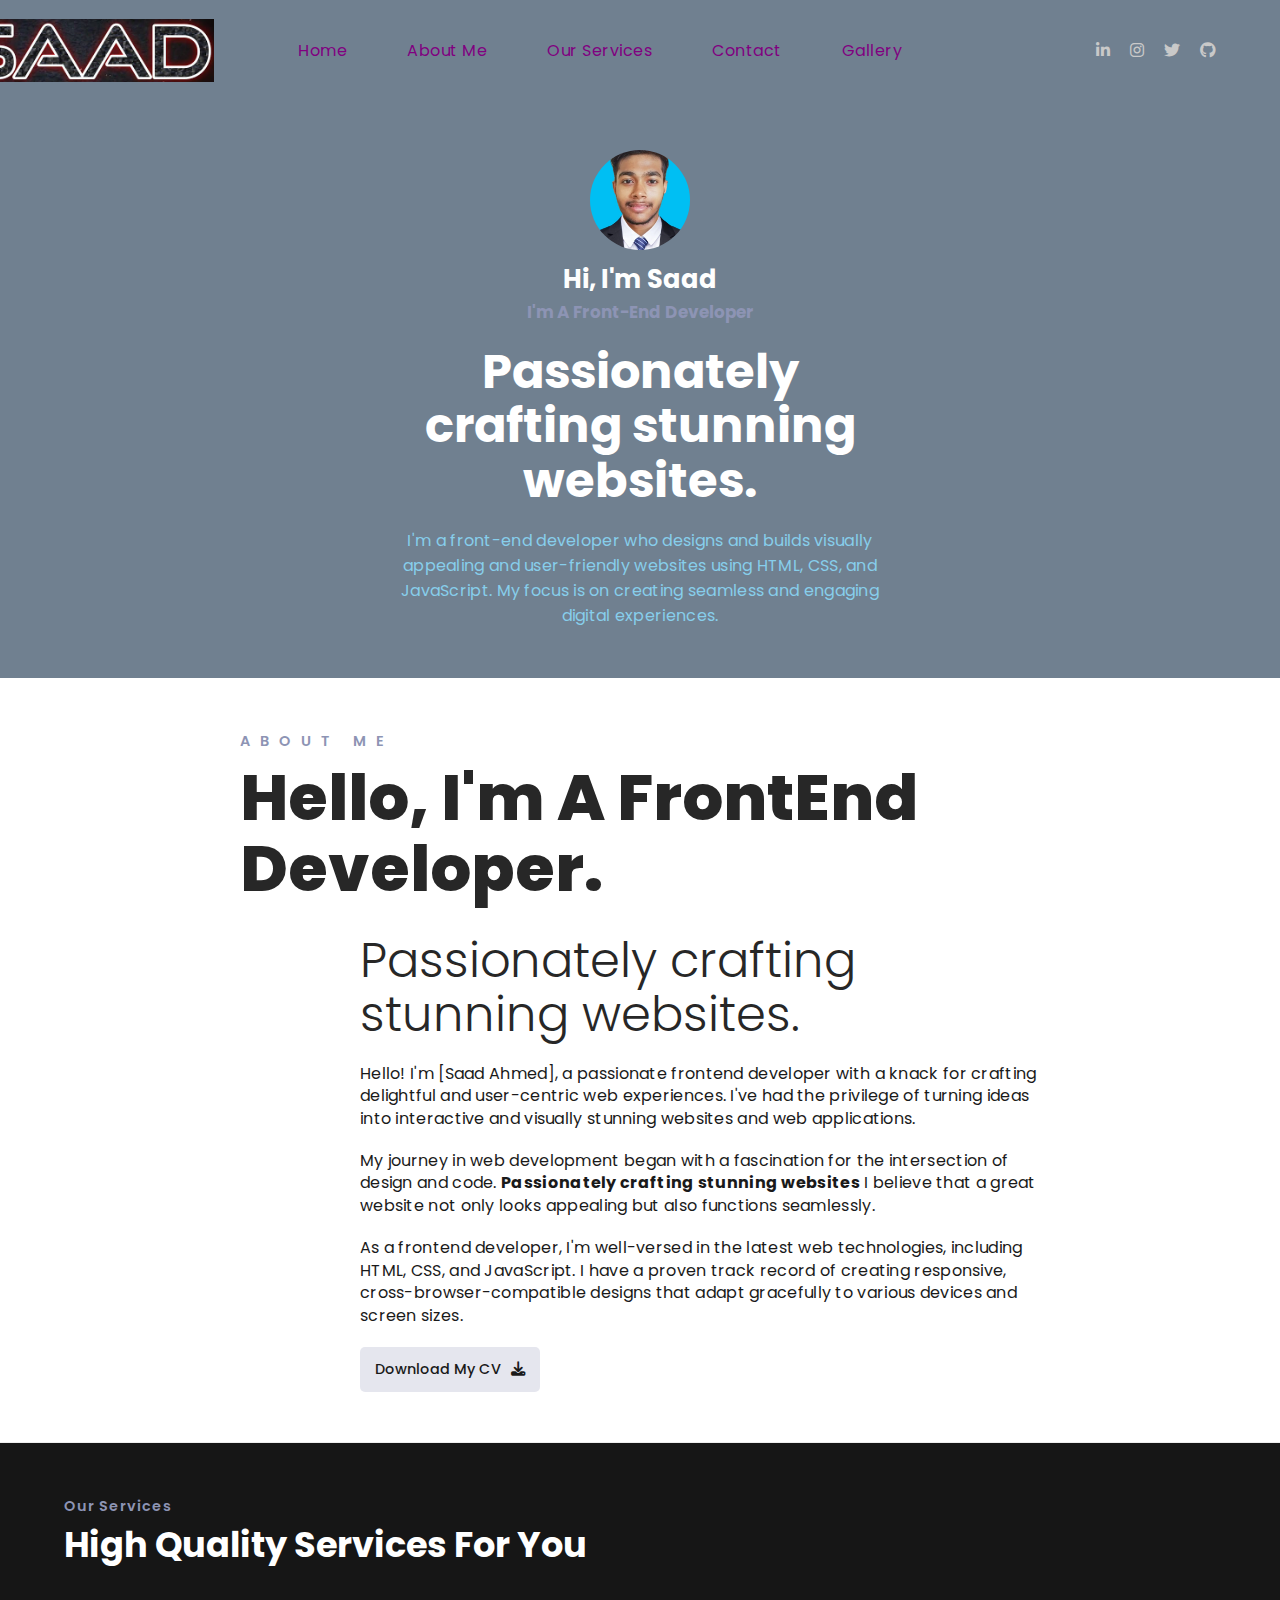
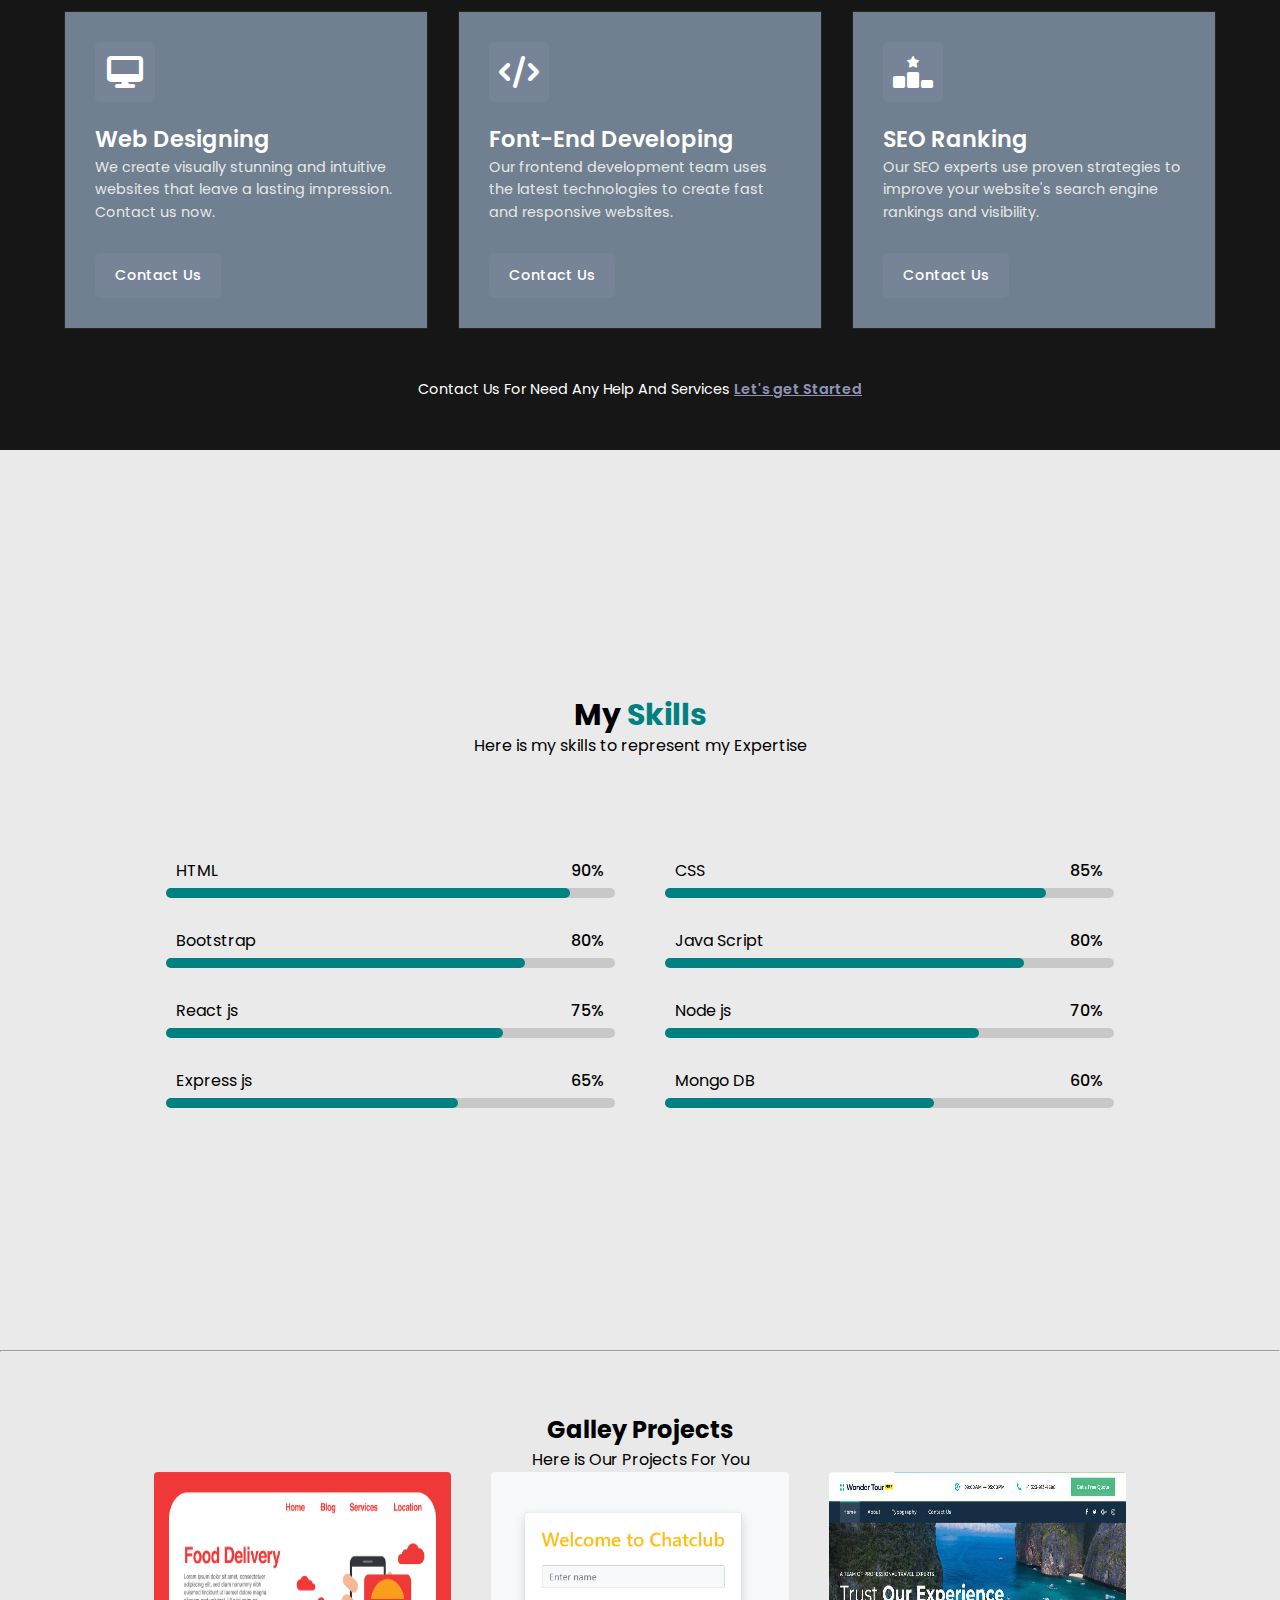
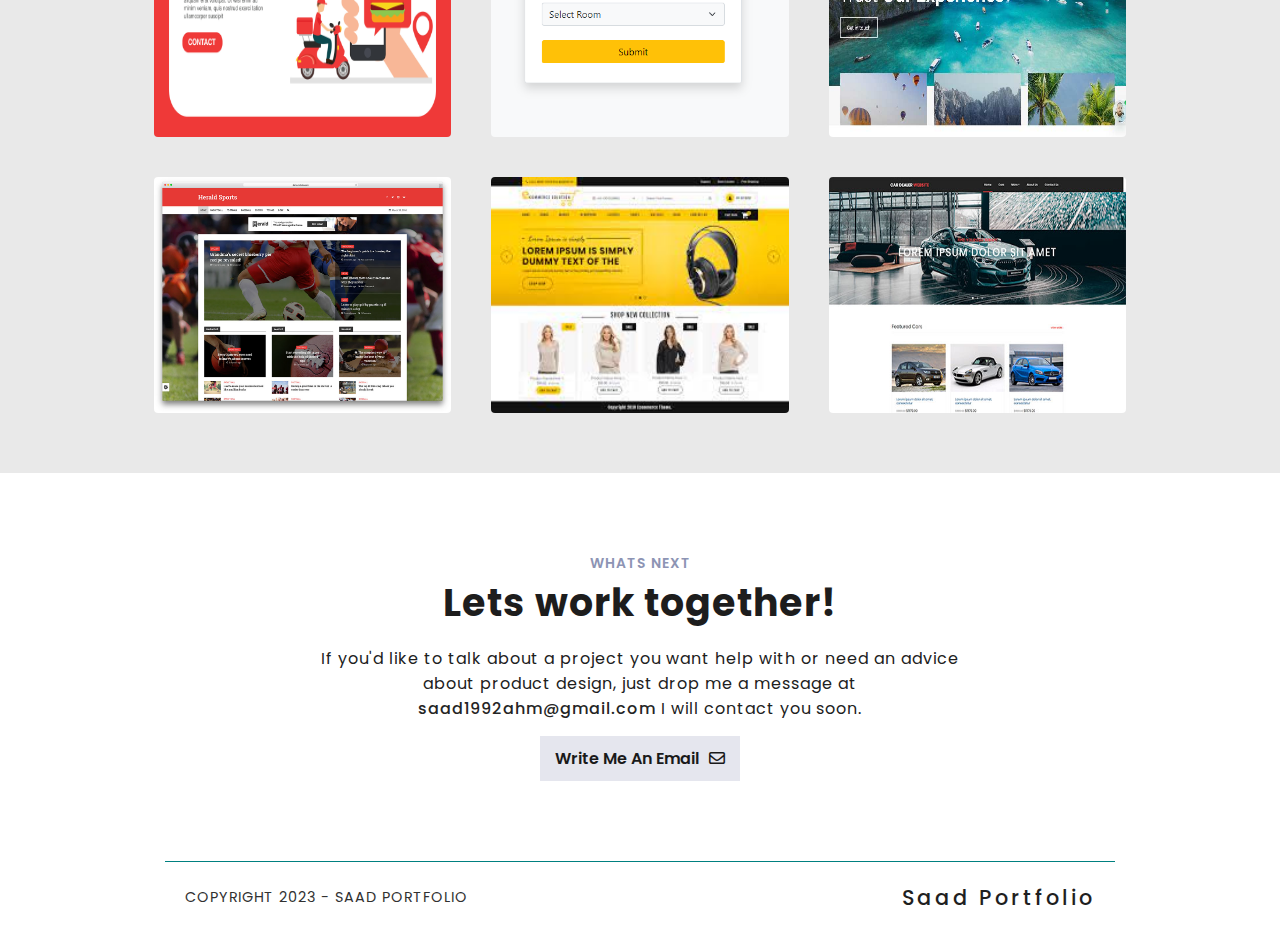
<file: LeveL 1 Task 2/index.html>
<!DOCTYPE html>
 <html lang="en">

 <head>
     <meta charset="UTF-8">
     <meta http-equiv="X-UA-Compatible" content="IE=edge">
     <meta name="viewport" content="width=device-width, initial-scale=1.0">
     <!--==title============================-->
     <title>Portfolio Website HTML</title>
     <!--==CSS==============================-->
     <link rel="stylesheet" href="style.css">
     <!--==poppins==========================-->
     <link rel="preconnect" href="https://fonts.googleapis.com">
     <link rel="preconnect" href="https://fonts.gstatic.com" crossorigin>
     <link href="https://fonts.googleapis.com/css2?family=Poppins:ital,wght@0,100;0,200;0,300;0,400;0,500;0,600;0,700;0,800;0,900;1,100;1,200;1,300;1,400;1,500;1,600;1,700;1,800;1,900&display=swap"
         rel="stylesheet">
     <!--==font-Awesome=====================-->
     <link rel="stylesheet" href="https://cdnjs.cloudflare.com/ajax/libs/font-awesome/6.4.0/css/all.min.css">
 
 </head>
 
 <body>
 
     <!--==main===========================-->
     <section id="main">
 
         <!--==Navigation==========================-->
         <header id="header">
         <nav class="navigation">
             <!--**menu-btn*******-->
             <input type="checkbox" class="menu-btn" id="menu-btn">
             <label for="menu-btn" class="menu-icon">
                 <span class="nav-icon"></span>
             </label>
             <!--**logo***********-->
             <a href="#" class="logo">
                 <img src="logo.PNG" alt="">
             </a>
             <!--**menu***********-->
             <ul class="menu">
                 <li><a href="#main">Home</a></li>
                 <li><a href="#about-me">About Me</a></li>
                 <li><a href="#our-services">Our Services</a></li>
                 <li><a href="#contact">Contact</a></li>
                 <li><a href="#gallery-section">Gallery</a></li>

             </ul>
             <!--**contact-btn****-->
             <div class="nav-social">
                 <a href="#"><i class="fa-brands fa-linkedin-in"></i></a>
                 <a href="#"><i class="fa-brands fa-instagram"></i></a>
                 <a href="#"><i class="fa-brands fa-twitter"></i></a>
                 <a href="#"><i class="fa-brands fa-github"></i></a>
             </div>
         </nav><!--end-nav-->
         </header>
 
         <!--==main-content=========================-->
         <div class="main-content">
             <img alt="Saad" class="main-img" src="main.PNG">
             <strong>Hi, I'm Saad</strong>
             <span><h3>I'm A Front-End Developer</h3></span>
             <h1>Passionately crafting stunning websites.</h1>
             <p>I'm a front-end developer who designs and builds visually appealing and user-friendly websites using HTML, CSS, and JavaScript.
                 My focus is on creating seamless and engaging digital experiences.</p>
         </div>
 
     </section>
 
 
     <!--==About-Me===============================-->
     <section id="about-me">
         <strong>About Me</strong>
         <h2>Hello, I'm A FrontEnd Developer.</h2>
         <div class="about-text">
             <h3>Passionately crafting stunning websites. </h3>
             <p>Hello! I'm [Saad Ahmed], a passionate frontend developer with a knack for crafting delightful and user-centric web experiences.
                 I've had the privilege of turning ideas into interactive and visually stunning websites and web applications.
             </p>
             <p> My journey in web development began with a fascination for the intersection of design and code. <b>Passionately crafting stunning websites</b> I believe that a great website not only looks appealing but also functions seamlessly.</p>

             <p>As a frontend developer, I'm well-versed in the latest web technologies, including HTML, CSS, and JavaScript. I have a proven track record of creating responsive, 
                cross-browser-compatible designs that adapt gracefully to various devices and screen sizes.</p>
             <a href="Saad's Resume.pdf" download="cv">Download My CV <i class="fa-solid fa-download"></i></a>
         </div>
     </section><!--about-end-->
 
 
     <!--==Our-Services======================-->
     <section id="our-services">
 
         <!--**heading********************-->
         <div class="services-heading">
             <!--text-->
             <div class="services-heading-text">
                 <strong>Our Services</strong>
                 <h2>High Quality Services For You</h2>
             </div>
         </div>
 
         <!--**container*******************-->
         <div class="services-box-container">
           
             <!--**box1**-->
             <div class="service-box s-box1">
                 <!--icon-->
                 <i class="fa-solid fa-desktop"></i>
                 <!--title-->
                 <strong>Web Designing</strong>
                 <!--details-->
                 <p>We create visually stunning and intuitive websites that leave a lasting impression. Contact us now.
                 </p>
                 <!--read more-->
                 <a href="#contact">Contact Us</a>
             </div><!--box-end-->
 
             <!--**box2**-->
             <div class="service-box s-box1">
                 <!--icon-->
                 <i class="fa-solid fa-code"></i>
                 <!--title-->
                 <strong>Font-End Developing</strong>
                 <!--details-->
                 <p>Our frontend development team uses the latest technologies to create fast and responsive websites.
                 </p>
                 <!--read more-->
                 <a href="#contact">Contact Us</a>
             </div><!--box-end-->
 
             <!--**box3**-->
             <div class="service-box s-box1">
                 <!--icon-->
                 <i class="fa-solid fa-ranking-star"></i>
                 <!--title-->
                 <strong>SEO Ranking</strong>
                 <!--details-->
                 <p>Our SEO experts use proven strategies to improve your website's search engine rankings and
                     visibility.</p>
                 <!--read more-->
                 <a href="#contact">Contact Us</a>
             </div><!--box-end-->
 
         </div>
 
         <!--btn-->
         <span class="service-btn">Contact Us For Need Any Help And Services <a href="#contact">Let's get
                 Started</a></span>
 
     </section>


<!--==Skills======================-->
<section id="skills">
     <div class="skills_section">
        <div class="skills_head">
            <h2>My <span>Skills</span></h2>
            <p>Here is my skills to represent my Expertise</p>
        </div>

        <div class="skills_main">
            <div class="skill_bar">
                <div class="info">
                    <p>HTML</p>
                    <P>90%</P>
                </div>
                <div class="bar">
                    <span class="html"></span>
                </div>
            </div>
            <div class="skill_bar">
                <div class="info">
                    <p>CSS</p>
                    <P>85%</P>
                </div>
                <div class="bar">
                    <span class="css"></span>
                </div>
            </div>
            <div class="skill_bar">
                <div class="info">
                    <p>Bootstrap</p>
                    <P>80%</P>
                </div>
                <div class="bar">
                    <span class="sass"></span>
                </div>
            </div>
            <div class="skill_bar">
                <div class="info">
                    <p>Java Script</p>
                    <P>80%</P>
                </div>
                <div class="bar">
                    <span class="js"></span>
                </div>
            </div>
            <div class="skill_bar">
                <div class="info">
                    <p>React js</p>
                    <P>75%</P>
                </div>
                <div class="bar">
                    <span class="react"></span>
                </div>
            </div>
            <div class="skill_bar">
                <div class="info">
                    <p>Node js</p>
                    <P>70%</P>
                </div>
                <div class="bar">
                    <span class="node"></span>
                </div>
            </div>
            <div class="skill_bar">
                <div class="info">
                    <p>Express js</p>
                    <P>65%</P>
                </div>
                <div class="bar">
                    <span class="express"></span>
                </div>
            </div>
            <div class="skill_bar">
                <div class="info">
                    <p>Mongo DB</p>
                    <P>60%</P>
                </div>
                <div class="bar">
                    <span class="mongo"></span>
                </div>
            </div>
        </div>
    </div>
</section>




<hr>



<!--==Gallery======================-->

<section id="gallery-section">
    <div class="header gallery-head">
       <center> <h2>Galley <span>Projects</span></h2>
        <p>Here is Our Projects For You</p></center>
    </div>


    <!-- Gallery Main  -->
    <div class="gallery-main">
        
        <div class="gallery">
            <div class="img-card">
                <img src="image 1.jpg" >
                <div class="desc">
                    <p>Food Deliery Website</p>
                </div>
            </div>
            <div class="img-card">
                <img src="image 2.PNG" >
                <div class="desc">
                    <p>Real Time Chat Application</p>
                </div>
            </div>
            <div class="img-card">
                <img src="image 3.jpg" >
                <div class="desc">
                    <p>Travel AND TOUR Website</p>
                </div>
            </div>
            <div class="img-card">
                <img src="image 4.jpg" >
                <div class="desc">
                    <p>Sports Website</p>
                </div>
            </div>
            <div class="img-card">
                <img src="image 5.jpg" >
                <div class="desc">
                    <p>E comerce Website</p>
                </div>
            </div>
            <div class="img-card">
                <img src="image 6.jpg" >
                <div class="desc">
                    <p>Car Website</p>
                </div>
            </div>
        </div>
    </div>
</section>

 
 
     <!--==contact============================================-->
     <section id="contact" class="contact">
         <strong>WHATS NEXT</strong>
         <h3>Lets work together!</h3>
         <p>If you'd like to talk about a project you want help with or need an advice about product design, just drop me
             a message at <b>saad1992ahm@gmail.com</b> I will contact you soon.</p>
         <a href="mailto:saad123@gmail.com" class="contact-btn">Write Me An Email <i class="far fa-envelope"></i></a>
     </section>
 
 
 
     <!--==footer=============================================-->
     <footer>
         <span>Copyright 2023 - Saad Portfolio</span>
 
         <a href="index.html" class="footer-logo">Saad Portfolio</a>
     </footer>
 
 </body>
 
 </html>
</file>
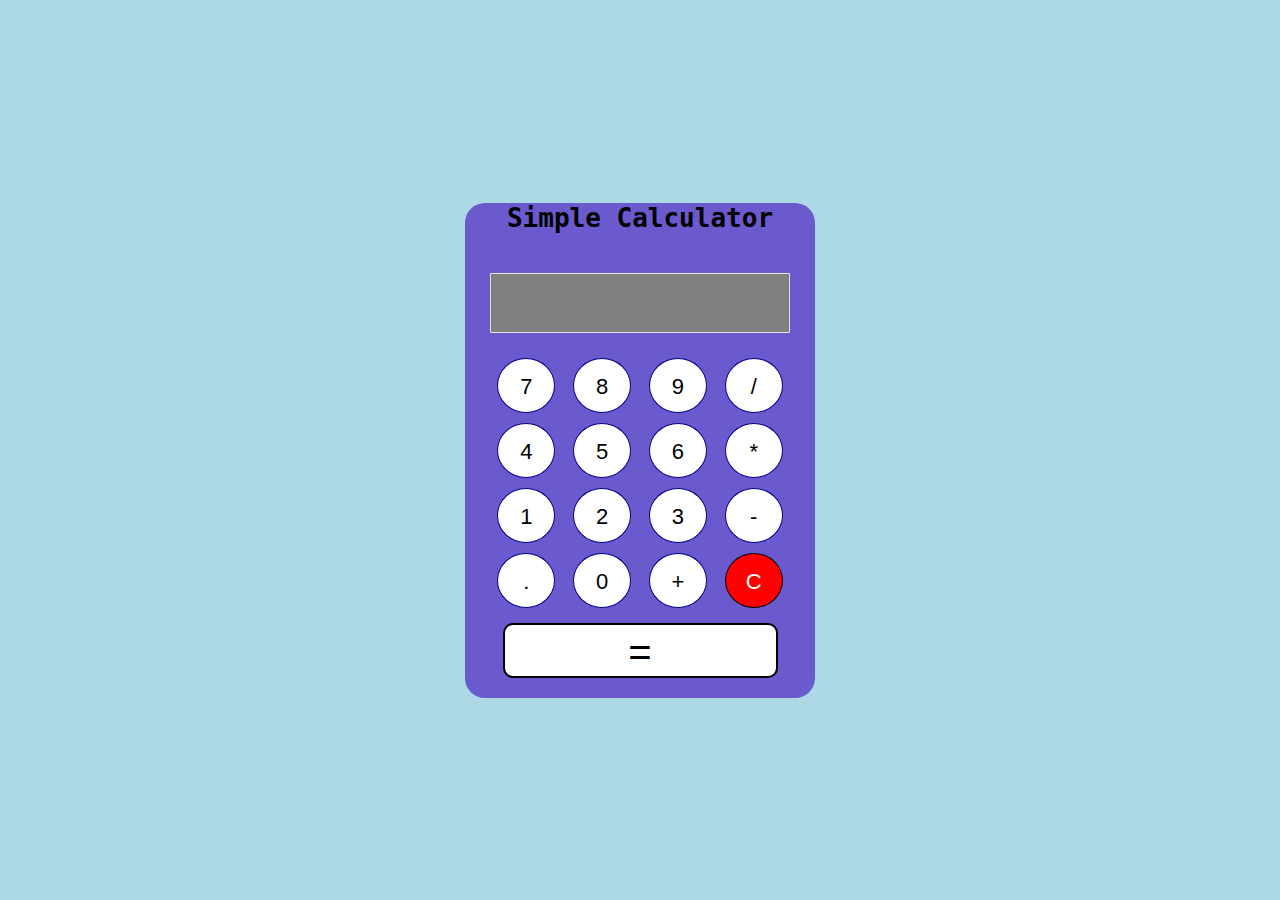
<file: LeveL 1 Task 3/index.html>
<!DOCTYPE html>
<html lang="en">
<head>
    <meta charset="UTF-8">
    <meta name="viewport" content="width=device-width, initial-scale=1.0">
    <title>Task 3 Calculator</title>
    <link rel="stylesheet" href="style.css">
    <script src="https://code.jquery.com/jquery-3.6.0.js"></script>

</head>
<body>

    <div class="center">

        <h1>Simple Calculator</h1> 

        <form name="forms">

            <input type="text" id="display" name="display" disabled>

            <div class="buttons">

                <input type="button" id="seven" value="7">

                <input type="button" id="eight" value="8">

                <input type="button" id="nine" value="9">

                <input type="button" id="divide" value="/"><br>

                <input type="button" id="four" value="4">

                <input type="button" id="five" value="5">

                <input type="button" id="six" value="6">

                <input type="button" id="multiply" value="*"><br>

                <input type="button" id="one" value="1">

                <input type="button" id="two" value="2">

                <input type="button" id="three" value="3">

                <input type="button" id="minus" value="-"><br>

                <input type="button" id="dot" value=".">

                <input type="button" id="zero" value="0">

                <input type="button" id="plus" value="+">

                <input type="button" id="clear" value="C"><br>

                <input type="button" id="equal" value="=">

            </div>

        </form>

    </div>

    <script src="script.js"></script>
    
</body>
</html>
</file>
<file: LeveL 1 Task 2/style.css>
@import url('https://fonts.googleapis.com/css2?family=Poppins:wght@400;500;600&family=Rancho&family=Water+Brush&display=swap');

*{
    margin: 0px;
    padding: 0px;
    box-sizing: border-box;
    font-family: poppins;
    scroll-behavior: smooth;
}
a{
    text-decoration: none;
}
ul{
    list-style: none;
}
/*==main================================*/
#main{
    width: 100%;
    display: flex;
    flex-direction: column;
    min-height: 400px;
    background-color: slategrey;
}
/*==nav-bar=============================*/
.navigation{
    display: flex;
    justify-content: space-between;
    align-items: center;
    max-width: 1200px;
    width: 90%;
    margin: 0px auto;
    padding: 30px 0px;
}
.logo{
    font-size: 1.2rem;
    text-transform: uppercase;
    font-weight: 700;
    color: #1a1a1a;
    width: 40px;
    height: 40px;
    border-radius: 50%;
    display: flex;
    justify-content: center;
    align-items: center;
    background-color: #ffffff;
}

.menu{
    display: flex;
    align-items: center;
}
.menu li a{
    margin: 0px 30px;
    color: purple;
    letter-spacing: 0.5px;
    font-weight: 400;
    transition: all ease 0.3s;
}
.nav-social{
    display: flex;
    justify-content: center;
    align-items: center;
}
.nav-social a{
    color: #c9c9c9;
    margin-left: 20px;
    transition: all ease 0.3s;
}
.nav-social a:first-child{
    margin-left: 0px;
} 
.menu li a:hover,
.nav-social a:hover{
    color: #ffffff;
}


/*==main-content=========================*/
.main-content{
    display: flex;
    flex-direction: column;
    justify-content: center;
    align-items: center;
    margin: 50px auto;
    max-width: 500px;
    text-align: center;
}
.main-img{
    width: 100px;
    height: 100px;
    object-fit: cover;
    object-position: center;
    border-radius: 50%;
    margin-bottom: 10px;
}
.main-content strong{
    color: #fefefe;
    font-size: 1.6rem;
    font-weight: 700;
}
.main-content span{
    color: #8d94b4;
    font-weight: 400;
    font-size: 0.9rem;
}
.main-content h1{
    font-size: 3rem;
    color: #ffffff;
    line-height: 3.4rem;
    margin-top: 20px;
}
.main-content p{
    color: skyblue;
    margin-top: 20px;
    letter-spacing: 0.3px;
}
/*==about-me================================*/
#about-me{
    max-width: 800px;
    width: 90%;
    margin: 50px auto;
}
#about-me strong{
    text-transform: uppercase;
    letter-spacing: 10px;
    font-weight: 600;
    font-size: 0.9rem;
    color: #8d94b4;
}
#about-me h2{
    font-size: 4rem;
    line-height: 4.4rem;
    color: #272727;
    font-weight: 800;
    margin-top: 10px;
}
.about-text h3{
    font-size: 3rem;
    line-height: 3.4rem;
    color: #272727;
    font-weight: 300;
    margin-bottom: 20px;
}
.about-text{
    margin-top: 30px;
    max-width: 85%;
    margin-left: auto;
}
.about-text p{
    color: #1a1a1a;
    margin-bottom: 20px;
    line-height: 1.4rem;
    letter-spacing: 0.3px;
}
.about-text a{
    width: 180px;
    height: 45px;
    display: flex;
    justify-content: center;
    align-items: center;
    border-radius: 5px;
    background-color: #8d94b43b;
    color: #1a1a1a;
    font-size: 0.9rem;
    font-weight: 500;
}
.about-text a i{
    margin-left: 10px;
}

/*==our-services=====================*/
#our-services{
    width: 100%;
    margin: 50px auto 0px auto;
    background-color:#161616;
    padding: 50px 0px;
    display: flex;
    flex-direction: column;
    justify-content: center;
    align-items: center;
    border-top: 1px solid #eeeeee;
}
.services-heading{
    display: flex;
    justify-content: space-between;
    align-items: center;
    max-width: 1200px;
    width: 90%;
    margin: auto;
}
.services-heading-text strong{
    color: #8d94b4;
    font-size: 0.9rem;
    font-weight: 600;
    letter-spacing: 1px;
}
.services-heading-text h2{
    font-size: 2.2rem;
    color:#ffffff;
    font-weight: 700;
    max-width: 600px;
}
.services-box-container,
.team-box-container{
    max-width: 1200px;
    width: 90%;
    margin: 40px auto;
    overflow: hidden;
    display: grid;
    grid-gap: 30px;
    grid-template-columns: 1fr 1fr 1fr;
}
.service-box{
    display: flex;
    flex-direction: column;
    justify-content: center;
    align-items: flex-start;
    max-width: 100%;
    border: 1px solid #242424;
    padding: 30px;
    background-color: slategray;
}
.service-box:hover{
    border: 1px solid #8d94b4;
}
.service-box i{
    font-size: 2rem;
    color: #ffffff;
    width: 60px;
    height: 60px;
    border-radius:5px;
    display: flex;
    justify-content: center;
    align-items: center;
    background-color: #8d94b43b;
}
.service-box strong{
    color:#ffffff;
    font-size: 1.4rem;
    margin-top: 20px;
    font-weight: 600;
}
.service-box p{
    font-size: 0.9rem;
    line-height: 1.4rem;
    color:#e7e7e7;
    display: -webkit-box;
    -webkit-line-clamp: 3;
    -webkit-box-orient: vertical;
    overflow: hidden;  
}
.service-box a{
    height: 45px;
    background-color:#8d94b43b;
    color: #ffffff;
    padding: 0px 20px;
    display: flex;
    justify-content: center;
    align-items: center;
    font-size: 0.9rem;
    font-weight: 500;
    border-radius: 5px;
    margin-top: 30px;
}

.service-btn{
    color: #ffffff;
    font-size: 0.9rem;
    margin-top: 10px;
    text-align: center;
    padding: 0px 10px;
}
.service-btn a{
    color: #8d94b4;
    text-decoration: underline;
    font-weight: 600;
}

.skills_section{
    width: 100%;
    height: 100vh;
    padding: 0px 13%;
    background-color: rgba(0, 0, 0, 0.082);
    display: flex;
    align-items: center;
    justify-content: center;
    flex-direction: column;
}
.skills_head{
    width: 100%;
    margin-bottom: 100px;
    display: grid;
    place-items: center;
    text-align: center;
}
.skills_head h2{
    font-size: 30px;
    margin-bottom: -5px;
}
.skills_head h2 span{
    color: teal;
}
.skills_main{
    width: 100%;
    display: grid;
    grid-template-columns: repeat(2, 1fr);
    grid-row-gap: 30px;
    grid-column-gap: 50px;
}
.skills_main .skill_bar .info{
    display: flex;
    justify-content: space-between;
    align-items: center;
    padding:  0 10px;
}
.skill_bar .info p:nth-child(2){
    font-weight: 500;
}
.skill_bar .bar{
    width: 100%;
    height: 10px;
    background-color: rgba(0, 0, 0, 0.144);
    border-radius: 25px;
    margin-top: 5px;
    position: relative;
}
.skill_bar .bar span{
    width: 50%;
    height: 100%;
    position: absolute;
    background-color: teal;
    border-radius: 25px;
}
.skill_bar .bar .html{
    width: 90%;
    animation: html 2s;
}
@keyframes html {
    0%{
        width: 0%;
    }100%{
        width: 90%;
    }
}
.skill_bar .bar .css{
    width: 85%;
    animation: css 2s;
}
@keyframes css {
    0%{
        width: 0%;
    }100%{
        width: 85%;
    }
}
.skill_bar .bar .sass{
    width: 80%;
    animation: sass 2s;
}
@keyframes sass {
    0%{
        width: 0%;
    }100%{
        width: 80%;
    }
}
.skill_bar .bar .js{
    width: 80%;
    animation: css 2s;
}
@keyframes js {
    0%{
        width: 0%;
    }100%{
        width: 80%;
    }
}
.skill_bar .bar .react{
    width: 75%;
    animation: react 2s;
}
@keyframes react {
    0%{
        width: 0%;
    }100%{
        width: 75%;
    }
}
.skill_bar .bar .node{
    width: 70%;
    animation: node 2s;
}
@keyframes node {
    0%{
        width: 0%;
    }100%{
        width: 70%;
    }
}
.skill_bar .bar .express{
    width: 65%;
    animation: express 2s;
}
@keyframes express {
    0%{
        width: 0%;
    }100%{
        width: 65%;
    }
}
.skill_bar .bar .mongo{
    width: 60%;
    animation: mongo 2s;
}
@keyframes mongo {
    0%{
        width: 0%;
    }100%{
        width: 60%;
    }
}

/*==gallery=============================*/

#gallery-section{
    width: 100%;
    height: auto;
    padding: 60px 12%;
    background-color: rgba(0, 0, 0, 0.088);
}
.gallery-main .category{
    width: 100%;
    margin: 50px 0;
    display: flex;
    justify-content: center;
}
.gallery-main .category ul {
    display: flex;
}
.gallery-main .category ul li{
    list-style: none;
    margin-right: 20px;
    cursor: pointer;
}
.gallery-main .gallery{
    display: grid;
    grid-template-columns: repeat(3, 1fr);
    grid-gap: 40px;
}
.img-card{
    position: relative;
}
.img-card .desc{
    position: absolute;
    width: 100%;
    height: 100%;
    top: 0;
    left: 0;
    background-color: #e74d06;
    display: grid;
    place-items: center;
    color: #fff;
    border-radius: 4px;
    opacity: 0;
    transition: .3s;
}
.img-card:hover .desc{
    opacity: .9;
}
.gallery .img-card img{
    width: 100%;
    height: 100%;
    border-radius: 4px;
}

/*==contact=============================*/
#contact{
    width: 90%;
    max-width: 950px;
    display: flex;
    flex-direction: column;
    justify-content: center;
    align-items: center;
    margin: 80px auto;
    text-align: center;
}
.contact strong{
    color:#8d94b4;
    font-size: 0.87rem;
    letter-spacing: 1px;
    font-weight: 600;
}
.contact h3{
    color: #1d1d1d;
    font-size: 2.37rem;
    letter-spacing: 1px;
}
.contact p{
    color: #202020;
    max-width: 640px;
    margin: 15px 0px;
    letter-spacing: 1px;
}
.contact p b{
    color: #252525;
    font-weight: 500;
}
.contact a{
    width: 200px;
    height: 45px;
    display: flex;
    justify-content: center;
    align-items: center;
    background-color: #8d94b43b;
    color: #1a1a1a;
    font-weight: 600;
}
.contact a i{
    margin-left: 10px;
}
/*==footer========================*/
footer{
    display: flex;
    justify-content: space-between;
    align-items: center;
    max-width: 950px;
    width: 100%;
    margin: 70px auto 0px auto;
    padding: 20px;
    text-align: center;
    border-top: 1px solid teal;;
}
footer span{
    color: #313131;
    text-transform: uppercase;
    letter-spacing: 1px;
    font-size: 0.9rem;
}
footer .footer-logo{
    color: #1f1f1f;
    font-weight: 500;
    letter-spacing: 3px;
    font-size: 1.3rem;
}
/*==making-responsive============*/
.menu-icon,
.menu-btn{
    display: none;
}
@media(max-width:1000px){
    .navigation{
        justify-content: space-between;
        padding: 20px;
        position: relative;
        width: 100%;
        z-index: 103;
    }
    .logo{
        margin-right: auto;
        margin-left: 20px;}

    .navigation .menu{
        display: none;
        position: absolute;
        left: 0px;
        top:100%;
        background-color: #131313;
        width: 100%;
        padding: 0px;
        margin: 0px;
        box-shadow: 2px 30px 30px rgba(0,0,0,0.05);
    }
    .navigation .menu li{
        width:100%;
        margin: 0px;
        padding: 0px;
    }
    .navigation .menu li a{
        width: 100%;
        display: flex;
        align-items: center;
        margin: 0px;
        padding: 20px;
        border-bottom: 1px solid #161616;
    }
    .menu-icon{
        display: block;
    }
    .navigation .menu-icon{
        cursor: pointer;
        float: right;
        padding: 10px 0px;
        position: relative;
        user-select: none;
        z-index: 106;
    }
    .navigation .menu-icon .nav-icon{
        background-color: #ffffff;
        display: block;
        position: relative;
        height: 2px;
        transition: background 0.2s ease-out;
        width: 25px;
    }
    .navigation .menu-icon .nav-icon::before,
    .navigation .menu-icon .nav-icon::after{
        background-color: #ffffff;
        content: '';
        position: absolute;
        height: 100%;
        transition: all ease-out 0.2s;
        width: 100%;
    }

    .navigation .menu-icon .nav-icon::before{
        top: 9px;
    }
    .navigation .menu-icon .nav-icon::after{
        top: -9px;
    }
    .navigation .menu-icon:checked ~ .menu-icon .nav-icon,
    .navigation .menu-btn:checked ~ .menu-icon .nav-icon{
        background-color: transparent;
    }
    .navigation .menu-btn:checked ~ .menu-icon .nav-icon::before{
        transform: rotate(-45deg);
        top: 0px;
    }
    .navigation .menu-btn:checked ~ .menu-icon .nav-icon::after{
        transform: rotate(45deg);
        top: 0px;
    }
 
    .navigation .menu-btn:checked ~ .menu{
        display: block;
    }   
}
@media(max-width:850px){
    .services-box-container{
        grid-template-columns: 1fr;
    }
}
@media(max-width:724px){
    .main-content h1{
        font-size: 1.8rem;
        line-height: 2.2rem;
        max-width: 80%;
        letter-spacing: 0.3px;
    }
}
@media(max-width:724px){
    #about-me h2{
        font-size: 1.8rem;
        line-height: 2.2rem;
    }
    .about-text h3{
        font-size: 2rem;
        line-height: 2.4rem;
    }
}
@media(max-width:724px){
    .services-heading h2{
        font-size: 1.8rem;
        line-height: 2.2rem;
    }
}
@media(max-width:724px){
    .contact h3{
        font-size: 2rem;
        line-height: 2.5rem;
    }
}
</file>
<file: LeveL 1 Task 3/style.css>
*{
    margin: 0;
    padding: 0;
    box-sizing: border-box;
    outline: none;
}


body{
    font-family: monospace;
    display: flex;
    align-items: center;
    justify-content: center;
    text-align: center;
    min-height: 100vh;
    background: lightblue;
}


.center{
    width: 350px;
    background: slateblue;
    border-radius: 20px;
}


input[type="text"]{
    height: 60px;
    width: 300px;
    margin-top: 40px;
    border-radius: 1px;
    border: 1px solid #e1e7ea;
    color: black;
    font-size: 22px;
    font-weight: bold;
    text-align: right;
    padding-right: 20px;
    background: grey;
}


form .buttons{
    width: 300px;
    margin: 10px 25px 0 25px;
    padding: 10px 0;
}


input[type="button"] {
    width: 58px;
    height: 55px;
    margin: 5px;
    font-size: 22px;
    line-height: 55px;
    border-radius: 50%;
    border: 1px solid darkblue;
    background: #fff;
}


input[type="button"]:hover{
    transition: 0.5s;
    background: purple;
}


input#clear{
    background: red;
    border: 1px solid black;
    color: #fff;
}


input#equal{
    width: 275px;
    border-radius: 10px;
    margin: 10px 0 10px 0;
    font-size: 40px;
    color: black;
    border: 2px solid black;
}


input#equal:hover{
    background: seagreen;
}
</file>
